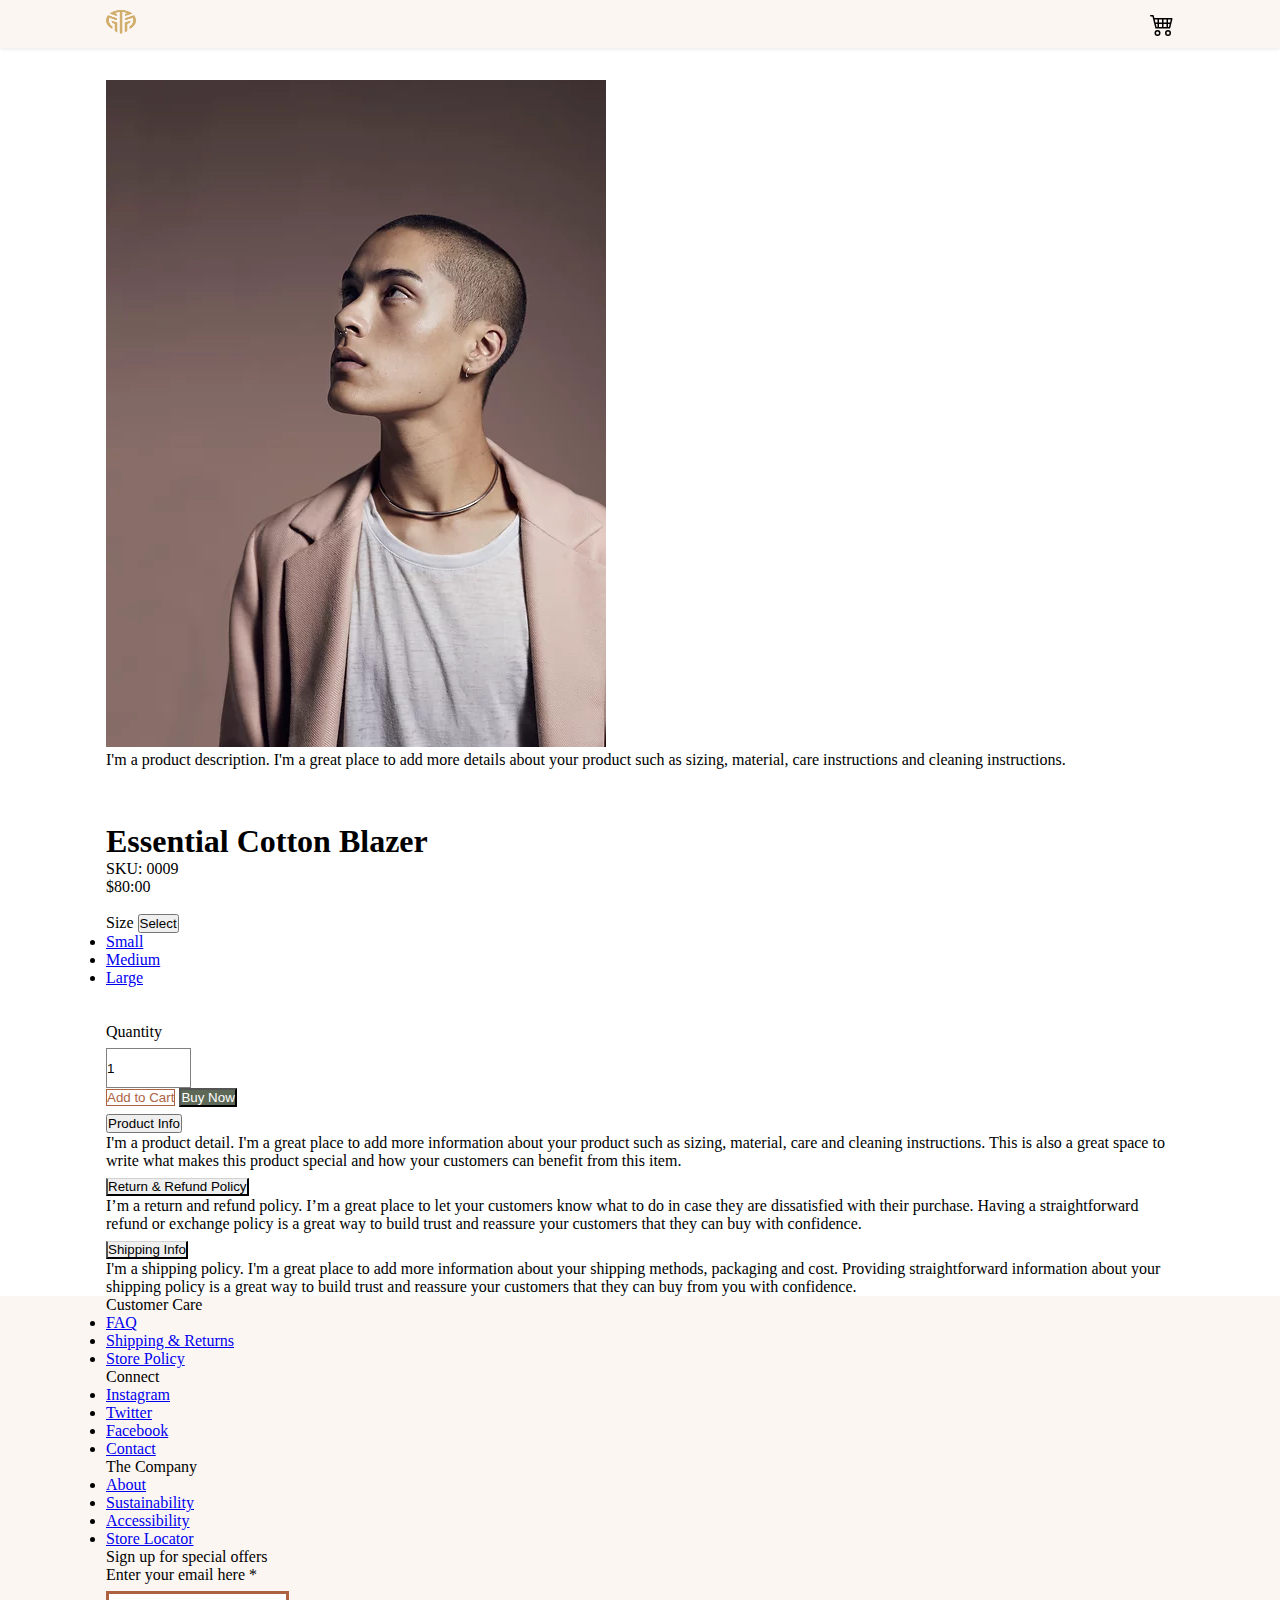
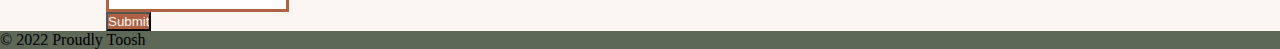
<file: product-page.html>
<!doctype html>
<html lang="en">
  <head>
    <meta charset="utf-8">
    <meta name="viewport" content="width=device-width, initial-scale=1">
    <title>Shopping Chart</title>
    <link href="https://cdn.jsdelivr.net/npm/bootstrap@5.2.0-beta1/dist/css/bootstrap.min.css" rel="stylesheet"
      integrity="sha384-0evHe/X+R7YkIZDRvuzKMRqM+OrBnVFBL6DOitfPri4tjfHxaWutUpFmBp4vmVor" crossorigin="anonymous">
    <link rel="stylesheet" href="./style.css">
</head>
  <body>
        <!-- Nav-bar section -->
    <header>
      <div class="nav container">
        <a class="navbar-brand" href="#"><img src="./asset/toosh_logo.png" alt="" srcset="" class="img-fluid logo" width="30" height="24"></a>
  
        <svg xmlns="http://www.w3.org/2000/svg" width="24" height="24" fill="currentColor" class="bi bi-cart4 ms-5" id="cart-icon" viewBox="0 0 16 16">
          <path d="M0 2.5A.5.5 0 0 1 .5 2H2a.5.5 0 0 1 .485.379L2.89 4H14.5a.5.5 0 0 1 .485.621l-1.5 6A.5.5 0 0 1 13 11H4a.5.5 0 0 1-.485-.379L1.61 3H.5a.5.5 0 0 1-.5-.5zM3.14 5l.5 2H5V5H3.14zM6 5v2h2V5H6zm3 0v2h2V5H9zm3 0v2h1.36l.5-2H12zm1.11 3H12v2h.61l.5-2zM11 8H9v2h2V8zM8 8H6v2h2V8zM5 8H3.89l.5 2H5V8zm0 5a1 1 0 1 0 0 2 1 1 0 0 0 0-2zm-2 1a2 2 0 1 1 4 0 2 2 0 0 1-4 0zm9-1a1 1 0 1 0 0 2 1 1 0 0 0 0-2zm-2 1a2 2 0 1 1 4 0 2 2 0 0 1-4 0z"/>
        </svg>
        <div class="cart">
          <div class="cart-title">Your Cart</div>
          <div class="cart-content">
            <div class="cart-box">
              <img src="./asset/pic-14.jpg" alt="" class="cart-img img-fluid">
              <div class="detail-box">
                <div class="card-product-title">Classic Cotton Tee</div>
                <div class="cart-price">$22.04</div>
                <input type="number" name="" id="" value="1" class="cart-quantity">
              </div>
              <svg xmlns="http://www.w3.org/2000/svg" width="20" height="20" fill="currentColor" class="bi bi-trash-fill cart-remove" viewBox="0 0 16 16">
                <path d="M2.5 1a1 1 0 0 0-1 1v1a1 1 0 0 0 1 1H3v9a2 2 0 0 0 2 2h6a2 2 0 0 0 2-2V4h.5a1 1 0 0 0 1-1V2a1 1 0 0 0-1-1H10a1 1 0 0 0-1-1H7a1 1 0 0 0-1 1H2.5zm3 4a.5.5 0 0 1 .5.5v7a.5.5 0 0 1-1 0v-7a.5.5 0 0 1 .5-.5zM8 5a.5.5 0 0 1 .5.5v7a.5.5 0 0 1-1 0v-7A.5.5 0 0 1 8 5zm3 .5v7a.5.5 0 0 1-1 0v-7a.5.5 0 0 1 1 0z"/>
              </svg>
            </div>
          </div>
          <div class="total">
            <div class="total-title">Total</div>
            <div class="total-price">$0</div>
          </div>

          <button type="button" class="btn-buy">Buy Now</button>
          <svg xmlns="http://www.w3.org/2000/svg" width="24" height="24" fill="currentColor" class="bi bi-x" id="close-cart" viewBox="0 0 16 16">
            <path d="M4.646 4.646a.5.5 0 0 1 .708 0L8 7.293l2.646-2.647a.5.5 0 0 1 .708.708L8.707 8l2.647 2.646a.5.5 0 0 1-.708.708L8 8.707l-2.646 2.647a.5.5 0 0 1-.708-.708L7.293 8 4.646 5.354a.5.5 0 0 1 0-.708z"/>
          </svg>
        </div>
      </div>
    </header>        
    <!-- End Nav-bar section -->  

  <!-- Product Page Section -->
  <div class="container">
    <div id="show-product-details" class="row">
      <!-- <div class="col">
        <img id="product-img" src="asset/pic-9B.webp" alt="">
        <div class="col-xl-10 mt-5">
          <p class="col-lg-12">I'm a product description. I'm a great place to add more details about your product such as sizing, material, care
            instructions and cleaning instructions.</p>
        </div>
      </div>
      <div class="col">
        <div class="col">
          <h1 id="product-hd" class="fw-normal">Essential Cotton Blazer</h1>
            <p>SKU: 0009</p>
            <span>$80:00</span><br><br>
            <div class="btn-group flex-column">
              <label for="colFormLabelSm" class="col-sm-12 col-form-label col-form-label-sm fs-6">Size</label>
              <button class="btn btn-outline-secondary rounded-0 d-block text-secondary dropdown-toggle" type="button" id="dropdownMenuButton" data-bs-toggle="dropdown" aria-expanded="false">
                Select
              </button>
              <ul class="dropdown-menu" aria-labelledby="dropdownMenuButton">
                <li><a class="dropdown-item" href="#">Small</a></li>
                <li><a class="dropdown-item" href="#">Medium</a></li>
                <li><a class="dropdown-item" href="#">Large</a></li>
              </ul>
            </div><br><br>
            <span class="fs-6">Quantity</span>
            <div class="col-sm-3">
              <input type="number" value="1" class="form-control form-control-sm qty-no" id="colFormLabelSm">
            </div>
            <div class="d-grid gap-2 col-6 mt-4">
              <input id="btn-add" class="btn rounded-0" type="submit" value="Add to Cart"> 
              <input id="btn-buy" class="btn rounded-0" type="submit" value="Buy Now"> 
            </div>
            
            <div class="accordion mt-4 col-6" id="accordionExample">
              <div class="accordion-item border-0">
                <h2 class="accordion-header" id="headingOne">
                  <button class="accordion-button bg-white" type="button" data-bs-toggle="collapse" data-bs-target="#collapseOne"
                    aria-expanded="true" aria-controls="collapseOne">
                    Product Info
                  </button>
                </h2>
                <div id="collapseOne" class="accordion-collapse collapse show" aria-labelledby="headingOne"
                  data-bs-parent="#accordionExample">
                  <div class="accordion-body">
                    I'm a product detail. I'm a great place to add more information about your product such as sizing, material,
                    care and cleaning instructions. This is also a great space to write what makes this product special and how your
                    customers can benefit from this item.
                  </div>
                </div>
              </div>
              <div class="accordion-item border-0">
                <h2 class="accordion-header" id="headingTwo">
                  <button class="accordion-button accordion-underline collapsed" type="button" data-bs-toggle="collapse" data-bs-target="#collapseTwo"
                    aria-expanded="false" aria-controls="collapseTwo">
                    Return & Refund Policy
                  </button>
                </h2>
                <div id="collapseTwo" class="accordion-collapse collapse" aria-labelledby="headingTwo"
                  data-bs-parent="#accordionExample">
                  <div class="accordion-body">
                    I’m a return and refund policy. I’m a great place to let your customers know what to do in case they are
                    dissatisfied with their purchase. Having a straightforward refund or exchange policy is a great way to build
                    trust and reassure your customers that they can buy with confidence.
                  </div>
                </div>
              </div>
              <div class="accordion-item border-0">
                <h2 class="accordion-header" id="headingThree">
                  <button class="accordion-button accordion-underline collapsed" type="button" data-bs-toggle="collapse" data-bs-target="#collapseThree"
                    aria-expanded="false" aria-controls="collapseThree">
                    Shipping Info
                  </button>
                </h2>
                <div id="collapseThree" class="accordion-collapse collapse" aria-labelledby="headingThree"
                  data-bs-parent="#accordionExample">
                  <div class="accordion-body">
                    I'm a shipping policy. I'm a great place to add more information about your shipping methods, packaging and
                    cost. Providing straightforward information about your shipping policy is a great way to build trust and
                    reassure your customers that they can buy from you with confidence.
                  </div>
                </div>
              </div>
            </div>            
        </div>
      </div> -->
    </div>    
  </div>
  <!-- / Product Page Section -->
  
  
  <!-- Footer -->
  <footer class="bd-footer py-4 py-md-1 mt-5">
    <div class="container py-4 py-md-5 px-4 px-md-3">
      <div class="row">
        <div class="col-xl col-lg-5 col-sm-12 mb-5 d-flex flex-column">
          <p class="fs-4 mb-lg-4">Customer Care</p>
          <ul class="list-unstyled">
            <li class="mb-2"><a href="#s" class="text-decoration-none text-secondary">FAQ</a></li>
            <li class="mb-2"><a href="#s" class="text-decoration-none text-secondary">Shipping & Returns</a></li>
            <li class="mb-2"><a href="#s" class="text-decoration-none text-secondary">Store Policy</a></li>
          </ul>
        </div>
        <div class="col-xl col-lg-5 col-sm-12 mb-5 d-flex flex-column">
          <p class="fs-4 mb-lg-4">Connect</p>
          <ul class="list-unstyled">
            <li class="mb-2"><a href="#s" class="text-decoration-none text-secondary">Instagram</a></li>
            <li class="mb-2"><a href="#s" class="text-decoration-none text-secondary">Twitter</a></li>
            <li class="mb-2"><a href="#s" class="text-decoration-none text-secondary">Facebook</a></li>
            <li class="mb-2"><a href="#s" class="text-decoration-none text-secondary">Contact</a></li>
          </ul>
        </div>
        <div class="col-xl col-lg-5 col-sm-12 mb-5 d-flex flex-column">
          <p class="fs-4 mb-lg-4">The Company</p>
          <ul class="list-unstyled text-decoration-none">
            <li class="mb-2"><a href="#s" class="text-decoration-none text-secondary">About</a></li>
            <li class="mb-2"><a href="#s" class="text-decoration-none text-secondary">Sustainability</a></li>
            <li class="mb-2"><a href="#s" class="text-decoration-none text-secondary">Accessibility</a></li>
            <li class="mb-2"><a href="#s" class="text-decoration-none text-secondary">Store Locator</a></li>
          </ul>
        </div>
        <div class="col-xl col-lg-5 col-sm-12 mb-5 d-flex flex-column">
          <p class="fs-4 mb-lg-4">Sign up for special offers</p>
          <div class="row mb-3">
            <label for="colFormLabelSm" class="col-sm-12 col-form-label col-form-label-sm fs-6">Enter your email here *</label>
            <div class="col-sm-12">
              <input type="email" class="form-control form-control-sm" id="colFormLabelSm">
            </div>
          </div>
          <input class="btn rounded-0" type="submit" value="Submit">          
        </div>
      </div>
    </div>    
  </footer>
  <div class="bd-footer py-4 py-md-4 bottom-bar text-center text-light">&copy; 2022 Proudly Toosh</div>
  <!-- / Footer -->

    <script src="./main.js"></script>
    <script src="https://cdn.jsdelivr.net/npm/bootstrap@5.2.0-beta1/dist/js/bootstrap.bundle.min.js"
      integrity="sha384-pprn3073KE6tl6bjs2QrFaJGz5/SUsLqktiwsUTF55Jfv3qYSDhgCecCxMW52nD2" crossorigin="anonymous"></script>
  </body>
</html>
</file>
<file: style.css>
:root {
    /* brwn-clrs */
    --brown-400: #AD6342;
    /* grn-clrs */
    --bar-green: #5d6857;
    /* grey-clrs */
    --whitee: #fff;
    --mid-grey-300: #808080;    
}

*{
    box-sizing: border-box;
    margin: 0;
    padding: 0;
}
body{
    height: 100vh;
    width: 100v;
}
/*Nav-bar section*/

header{
    position: fixed;
    top: 0;
    left:0;
    width: 100%;
    background-color: #FCF6F2;
    box-shadow: 0 1px 4px hsl(0 4% 15%/10%);
    padding: 10px;
}
.nav{
 display: flex;
 align-items: center;
 justify-content: space-between;
}
.container{
    max-width: 1068px;
    margin: auto;
    width: 100%;
}
#cart-icon{
    cursor: pointer;
}
/* End of Nav-bar */

/* Cart section */
.cart{
    position:fixed;
    top:0;
    right:-100%;
    width:360px;
    min-height: 100vh;
    padding:20px;
    background-color: #ECE3DE;
    box-shadow: -2px 0 4px hsl(0 4% 15%/10%);
    transition: 0.3s;
}
.active{
    right:0;
}
.cart-title{
    text-align: center;
    font-size: 1.5rem;
    font-weight: 600;
    margin-top: 2rem;
}
.cart-box{
    display: grid;
    grid-template-columns: 32% 50% 18%;
    align-items: center;
    gap:1rem;
    margin-top: 1rem;
}
.card-img{
    width: 100px;
    height: 100px;
    object-fit: contain;
    padding: 10px;
}
.detail-box{
    display: grid;
    row-gap: 0.5rem;
}
.card-product-title{
    font-size: 1rem;
    text-transform: uppercase !important;
}
.cart-price{
    font-weight: 500;
}
.cart-quantity{
    border: 1px solid black;
    outline-color: #ECE3DE;
    cursor: pointer;
    width: 2.4rem;
    text-align: center;
    font-size: 1rem;
}
.cart-remove{
    font-size: 24px;
    color:red;
    cursor: pointer;
}
.total{
    display: flex;
    justify-content: flex-end;
    margin-top: 1.5rem;
    border-top: 1px solid #ad6243
}
.total-title{
    font-size: 1rem;
    font-weight: 600;
}
.total-price{
    margin-left: 0.5rem !important;
}
.btn-buy{
display: flex;
margin: 1.5rem auto 0 auto;
padding: 12px 20px;
border: none;
background: #f5671b;
font-size: 1rem;
font-weight: 500;
cursor: pointer;
color: white;
}
.btn-buy:hover{
    background-color: #ad6243;

}
#close-cart{
    position: absolute;
    top:1rem;
    right: 0.8rem;
    font-size: 2rem;
    cursor: pointer;
}
/* Cart section */

/* Section-two */
.section-two{
    margin-top: 150px;
}
.header{
    letter-spacing: 5px;
    font-size: 50px;
}
.feat{
    text-decoration: none;
    color: #AD6342;
}
.feat:hover{
    color: #AD6342;
    text-decoration:underline;
}
.bi-bag-plus-fill{
    cursor: pointer;
}
.product-title{
    cursor: pointer;
}
/*End of Section-two */

@media (max-width:1300px){
    .nav-body{
        display: none;
    }
    .log-in{
        display: none;
    }
}

.product-img:hover {
    cursor: pointer;
}

/* Product Page */
#product-img {
    padding: 0 !important;
    margin-top: 5em !important;
}

#product-hd {
    padding: 0 !important;
    margin-top: 1.7em !important;
}

div > input.qty-no {
    width: 85px;
    height: 40px !important;
    border: 1px solid var(--mid-grey-300)!important;
    height: 25px;
}

#btn-add {    
    background-color: var(--whitee);
    border: 1px solid var(--brown-400);
    color: var(--brown-400);
}

#btn-buy {    
    background-color: var(--bar-green);
    /* border: 1px solid var(--brown-400); */
    color: var(--whitee);
}

/* Accordion */
.accordion-underline {
    border-top: 1px solid rgba(141, 141, 141, 0.3)
}

/* Footer */
footer {
    background-color: #FCF6F2;
}

#colFormLabelSm {
    border: 3px solid var(--brown-400);
    border-radius: 0;
    margin-top: 7px !important;
}


input.rounded-0 {
    background-color: #ad6243;
    color: #FCF6F2;
}

.bottom-bar {
    background-color: var(--bar-green);
}



@media (min-width: 1025px) {
    .h-custom {
    height: 100vh !important;
    }
    }
</file>
